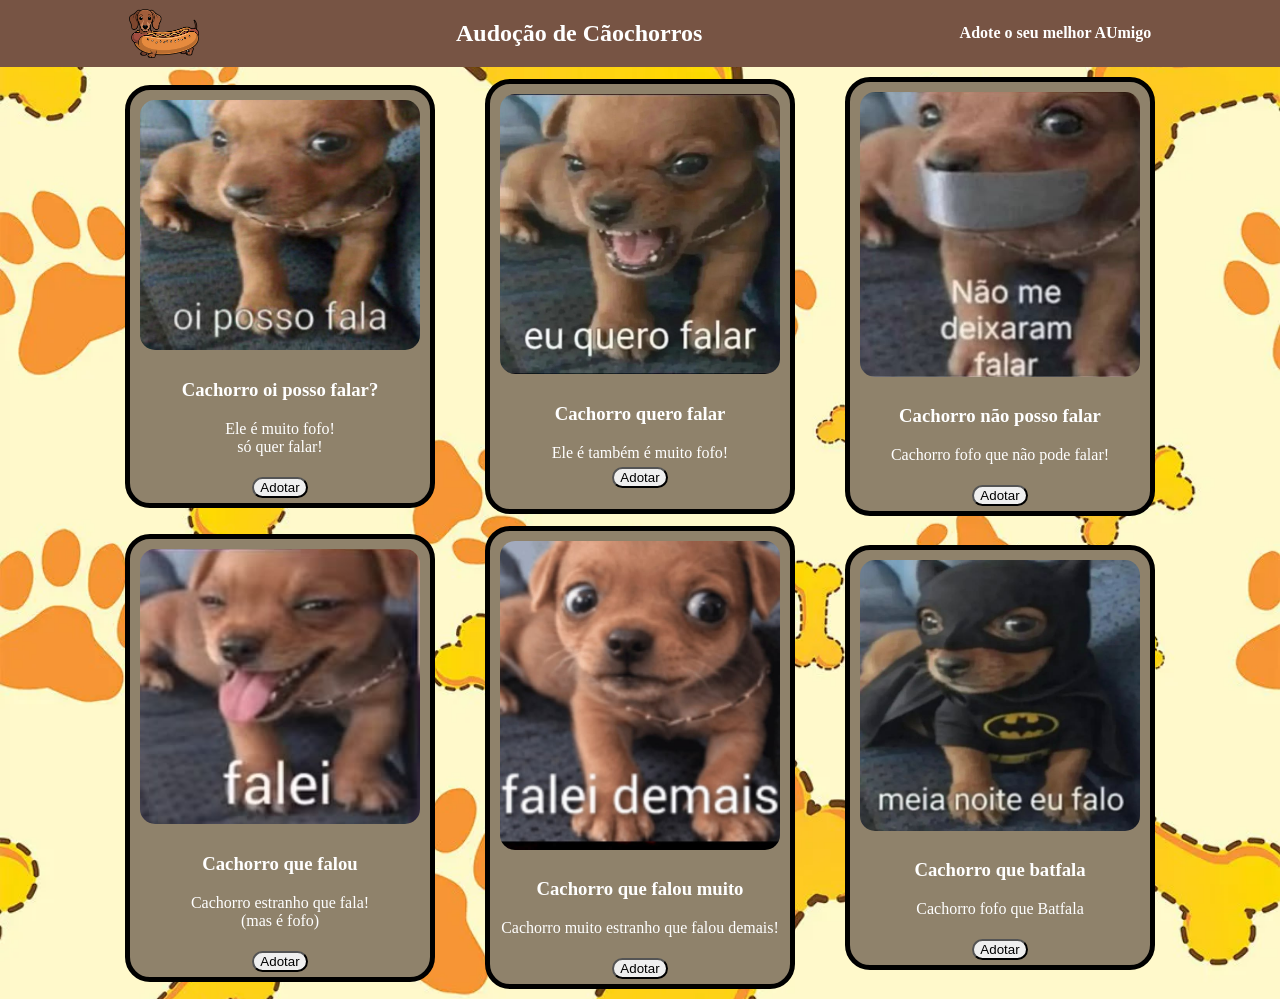
<file: index.html>
<html lang="en">

<head>
    <meta charset="UTF-8">
    <meta name="viewport" content="width=device-width, initial-scale=1.0">
    <title>Projeto Adoção</title>
    <link rel="stylesheet" href="Style.css">
</head>

<body>
    <header>
        <nav>
            <img id="salsicha" src="assets/tl.webp" alt="cachorro salsicha">
            <h1>Audoção de Cãochorros</h1>
            <h4>Adote o seu melhor AUmigo</h4>
            
        </nav>
    </header>

    <main>
        <section id="adotar">
            <div class="Dogs">
                <img id="posso" src="assets/oi_posso_falar.jpg" alt="posso falar?">
                <h3>Cachorro oi posso falar?</h3>
                <p>Ele é muito fofo! <br>só quer falar!</p>
                <button onclick="adotar()">Adotar</button>
            </div>

            <div class="Dogs">
                <img id="posso" src="assets/quero_falar.jpg" alt="quero falar">
                <h3>Cachorro quero falar</h3>
                <p>Ele é também é muito fofo! <br>
                <button onclick="adotar()">Adotar</button>
            </div>

            <div class="Dogs">
                <img id="posso" src="assets/não_posso_falar.jpg" alt="não posso falar">
                <h3>Cachorro não posso falar</h3>
                <p>Cachorro fofo que não pode falar!</p>
                <button onclick="adotar()">Adotar</button>
            </div>
        </section>
        <section id="adotar">
            <div class="Dogs">
                <img id="posso" src="assets/falei.jpg" alt="falei">
                <h3>Cachorro que falou</h3>
                <p>Cachorro estranho que fala! <br> (mas é fofo)</p>
                <button onclick="adotar()">Adotar</button>
            </div>

            <div class="Dogs">
                <img id="posso" src="assets/falei_dms.jpg" alt="falei demais">
                <h3>Cachorro que falou muito</h3>
                <p>Cachorro muito estranho que falou demais!</p>
                <button onclick="adotar()">Adotar</button>
            </div>

            <div class="Dogs">
                <img id="posso" src="assets/dog_batman.jpg" alt="meia noite eu falo">
                <h3>Cachorro que batfala</h3>
                <p>Cachorro fofo que Batfala</p>
                <button onclick="adotar()">Adotar</button>
            </div>
        </section>
    </main>

    <footer>

    </footer>
</body>
<script src="java.js"></script>

</html>
</file>
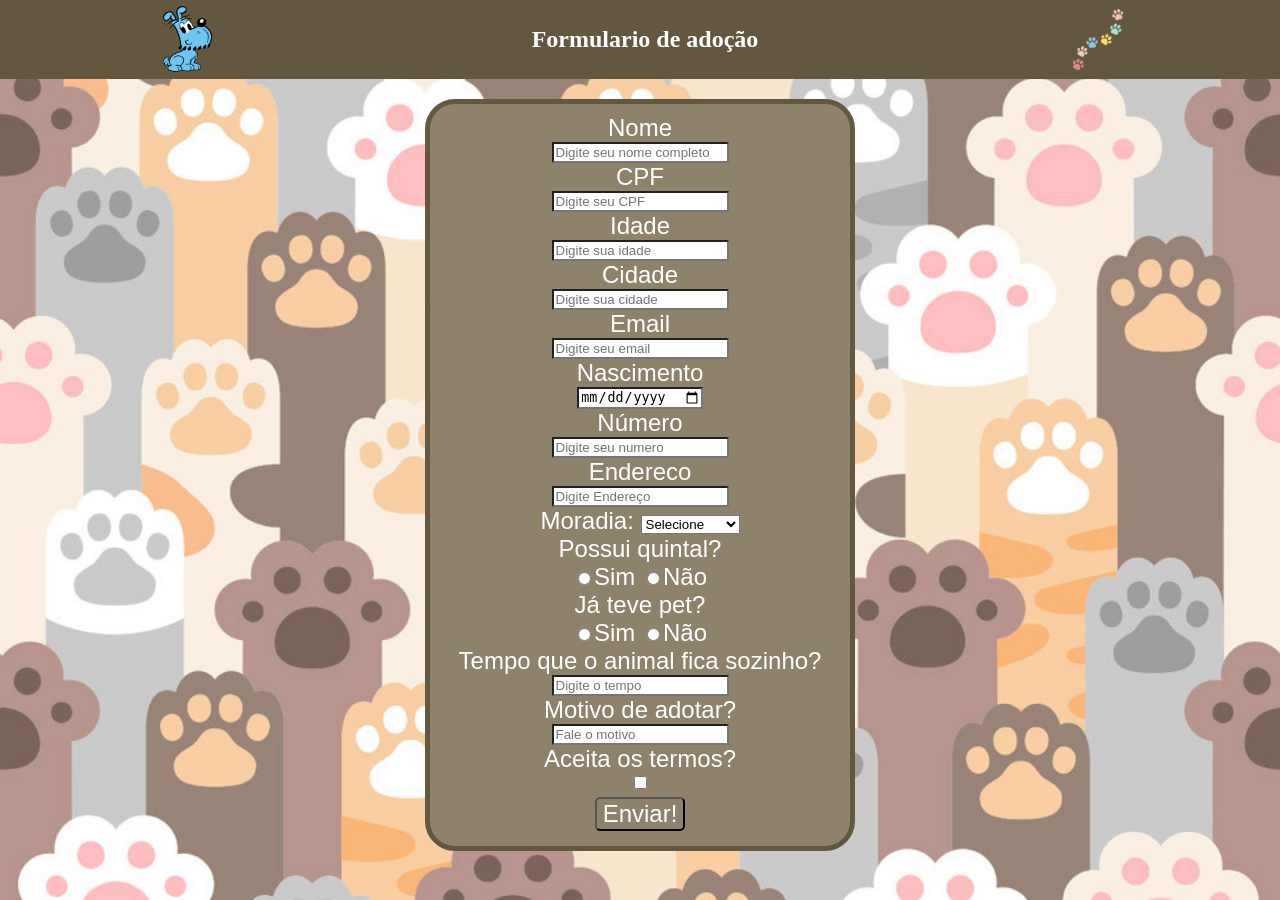
<file: login.html>
<html lang="en">

<head>
    <meta charset="UTF-8">
    <meta name="viewport" content="width=device-width, initial-scale=1.0">
    <title>Login</title>
    <link rel="stylesheet" href="Style.css">
</head>

<body class="bodi">
    <header>
        <nav class="navlog">
            <img id="dogtris" src="assets/bido.png" alt="Cachorro triste">
            <h2>Formulario de adoção</h2>
            <img id="dog" src="assets/patas.webp" alt="Cachorro">
        </nav>
    </header>
    <main>
        <section class="logzin">
            <form id="form">
                <label for="nome">Nome</label><br>
                <input type="text" id="nome" placeholder="Digite seu nome completo"> <br>

                <label for="cpf">CPF</label><br>
                <input type="text" id="cpf" placeholder="Digite seu CPF"> <br>

                <label for="idade">Idade</label><br>
                <input type="number" id="idade" placeholder="Digite sua idade"> <br>

                <label for="cidade">Cidade</label><br>
                <input type="text" id="cidade" placeholder="Digite sua cidade"> <br>

                <label for="email">Email</label><br>
                <input type="text" id="email" placeholder="Digite seu email"> <br>

                <label for="nascimento">Nascimento</label><br>
                <input type="date" id="data" placeholder="Digite a data de nascimento"><br>

                <label for="numero">Número</label><br>
                <input type="tel" id="numero" placeholder="Digite seu numero"><br>

                <label for="endereco">Endereco</label><br>
                <input type="text" id="endereco" placeholder="Digite Endereço"> <br>

                <label for="moradia">Moradia:</label>
                <select name="moradia" id="moradia">
                    <option value="">Selecione</option>
                    <option value="Casa">Casa</option>
                    <option value="Apartamento">Apartamento</option>
                </select>

                <br>
                <label for="quintal">Possui quintal?</label> <br>
                <input type="radio" name="quintal" value="sim">Sim
                <input type="radio" name="quintal" value="nao">Não <br>

                <label for="pet">Já teve pet?</label> <br>
                <input type="radio" name="pet" value="sim">Sim
                <input type="radio" name="pet" value="nao">Não <br>

                <label for="horas">Tempo que o animal fica sozinho?</label><br>
                <input type="number" id="horas" placeholder="Digite o tempo"> <br>

                <label for="motivo">Motivo de adotar?</label><br>
                <input type="text" id="motivo" placeholder="Fale o motivo"> <br>

                <label for="termos">Aceita os termos?</label><br>
                <input type="checkbox" name="termos" value="Sim"> <br>

                <button id="botao2" type="submit">Enviar!</button>
            </form>
        </section>
    </main>
    <footer>

    </footer>
</body>
 <script src="java.js"></script>
</html>
</file>
<file: Style.css>
nav {
    display: flex;
    justify-content: space-around;
    align-items: center;
    background-color:rgb(119, 84, 68);
    color: rgb(255, 255, 255);
}

#salsicha {
    width: 70px;
}

body {
    background-color: rgb(190, 143, 80);
    background-image: url(assets/wall3.webp);
    background-repeat: no-repeat;    
    background-size: cover;
    margin: 0px;
}

.bodi{
    background-image: url(assets/wall2.jpg);
    margin: 0px;
}

.navlog{
    display: flex;
    justify-content: space-around;
    align-items: center;
    background-color:rgb(99, 87, 64);
    color: rgb(255, 255, 255);
}

#lfor{
    color: rgb(146, 81, 38);
    font-size: 30px;
    
}

#log{
    color: rgb(255, 255, 255);
}

#dog{
    width: 50px;
}

#dogtris{
    width: 60px;
}

.logzin {
    display: flex;
    justify-content: center;
    align-items: center;
    text-align: center;
    font-size:x-large;
    margin: 20px;
    
}

#form{
border: 5px solid rgb(99, 87, 64);
background-color:rgb(143, 130, 107);
border-radius: 30px;
padding: 10px;
width: 400px;
font-family: 'Segoe UI', Tahoma, Geneva, Verdana, sans-serif;
color: white;
}

#adotar{
 display: flex;
 margin: 10px;
 gap: 50px;
 justify-content:center;
 align-items: center;
}

.Dogs{
     margin: 20 px;
    text-align: center;
    background-color:rgb(143, 130, 107);
    border: 5px solid rgb(0, 0, 0);
    color: rgb(255, 255, 255);
    border-radius: 25px;
    align-items: center;
}

#posso{
    border-radius: 25px;
    width: 280px;
    padding: 10px;
}
button {
    margin: 5px;
    font-family: 'Segoe UI', Tahoma, Geneva, Verdana, sans-serif;
    border-radius: 25px;
    cursor: pointer;
}
#botao2{
    font-size: x-large;
    border-radius: 5px;
    background-color: rgb(143, 130, 107);
    color: white;
    cursor: pointer;
}
input{
    
    background-color: rgb(255, 255, 255);
}
</file>
